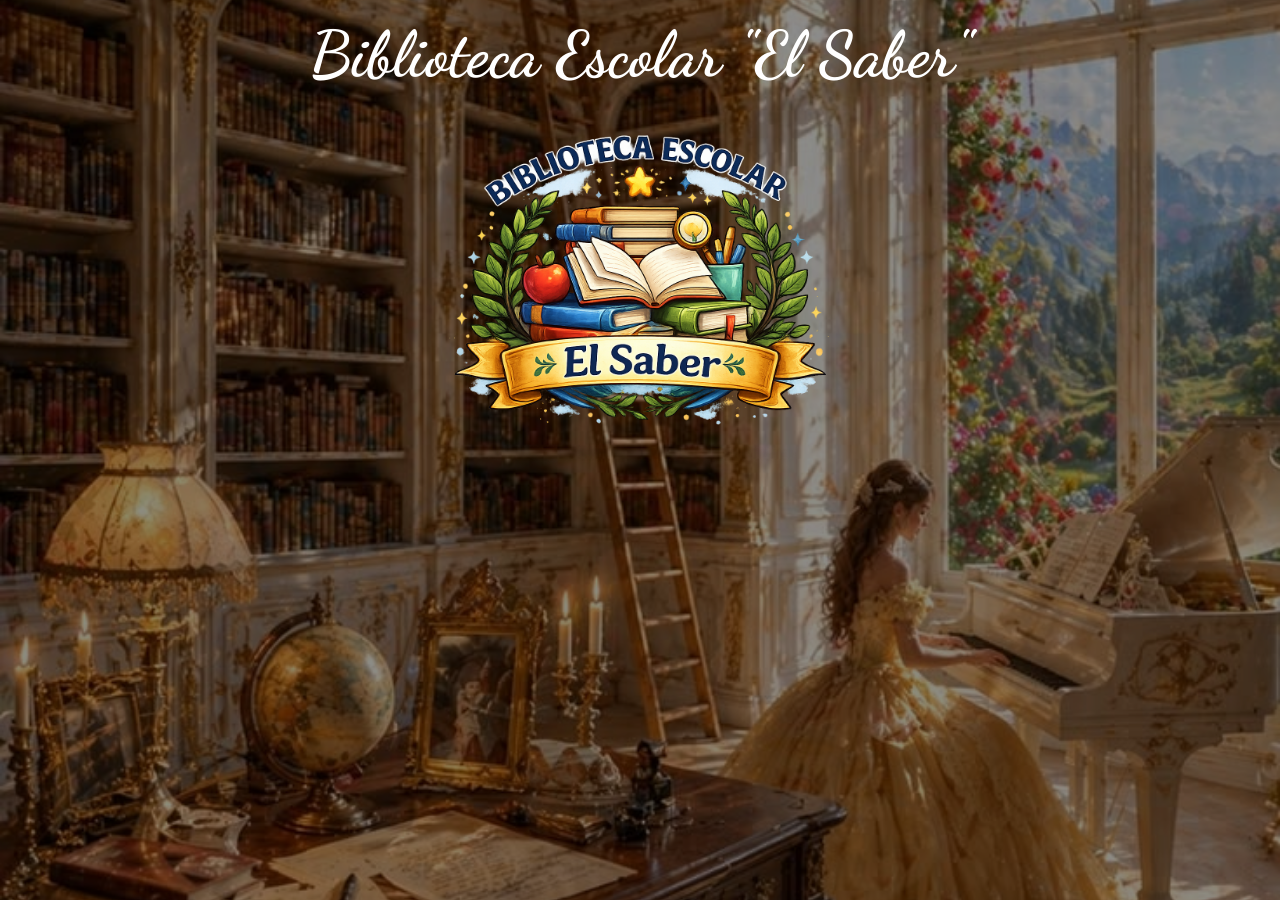
<file: parte1.html>
<!DOCTYPE html>
<html lang="en">

<head>

    <head>
        <meta charset="UTF-8">
        <meta name="viewport" content="width=device-width, initial-scale=1.0">
        <link rel="preconnect" href="https://fonts.googleapis.com">
        <link rel="preconnect" href="https://fonts.gstatic.com" crossorigin>
        <link href="https://fonts.googleapis.com/css2?family=Dancing+Script:wght@400..700&display=swap"
            rel="stylesheet">
        <link rel="stylesheet" href="css/parte1.css">
        <title>Biblioteca</title>
    </head>
</head>

<body>

    <!--  inicio del heder -->
    <header class="header">
        <h1 class="titulo">Biblioteca Escolar "El Saber"</h1>
        <div class="imagen">
            <img src="logo.png" alt="">
        </div>
    </header>






    

</body>

</html>
</file>
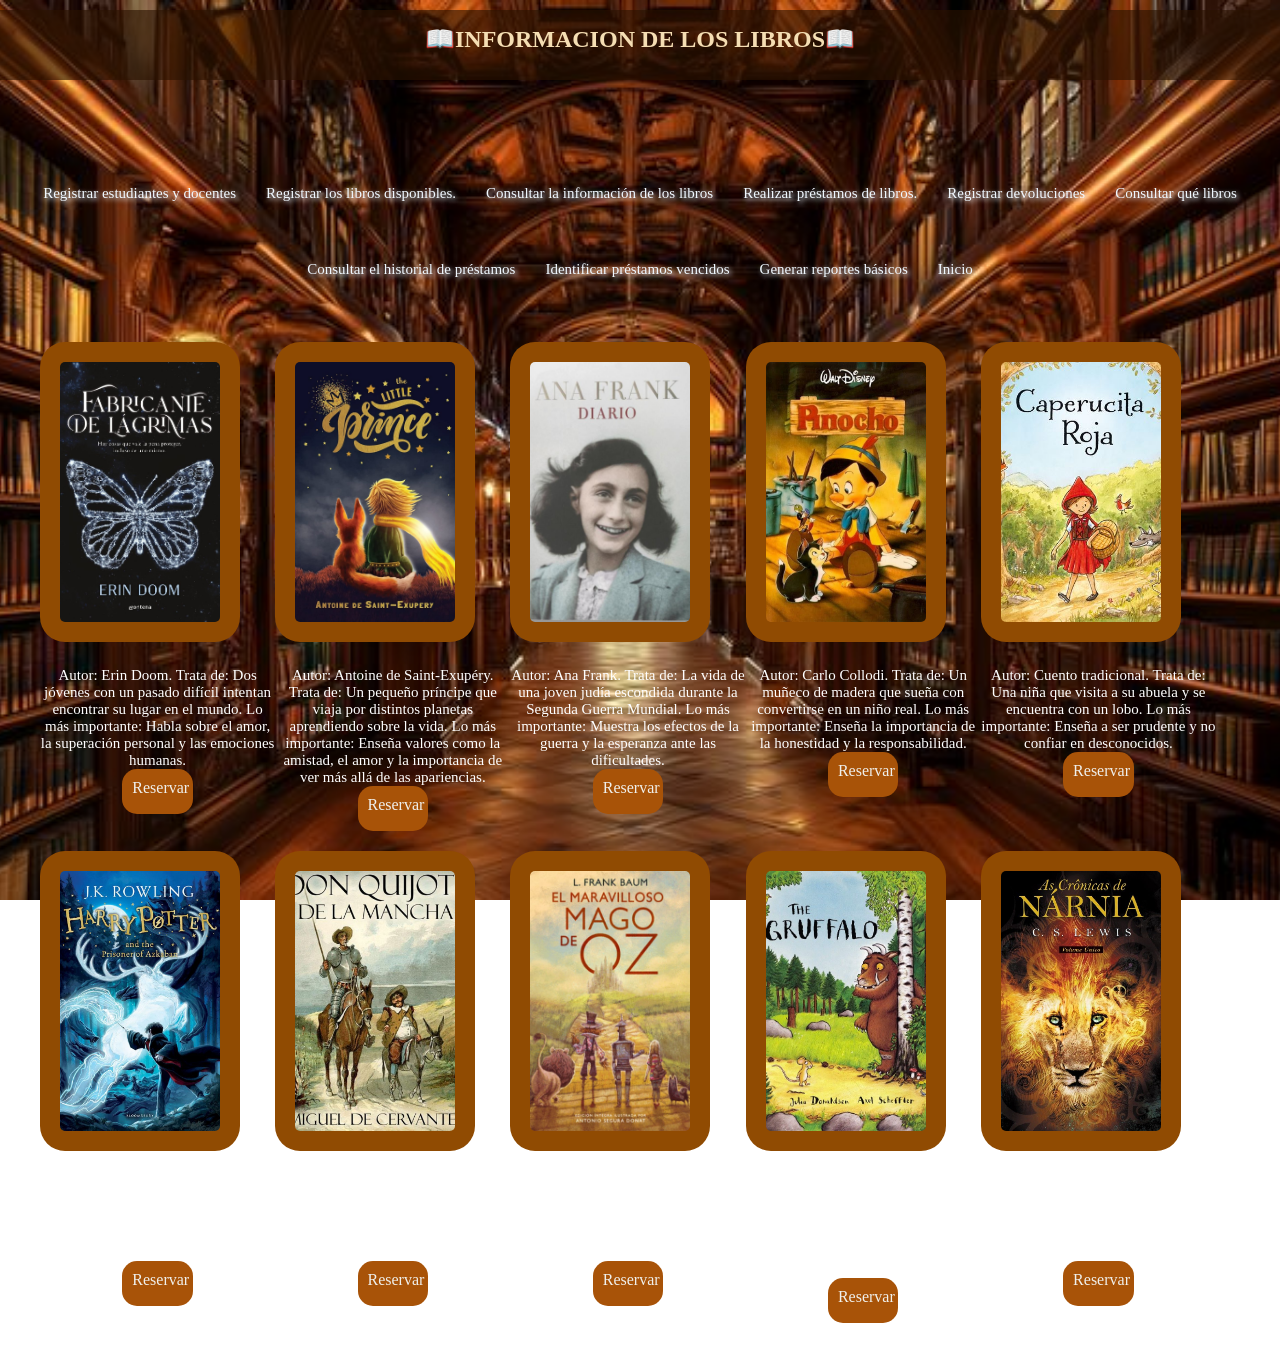
<file: parte3.html>
<!DOCTYPE html>
<html lang="en">

<head>
    <meta charset="UTF-8">
    <meta name="viewport" content="width=device-width, initial-scale=1.0">
    <link rel="stylesheet" href="css/parte3.css">
    <title>Document</title>
</head>

<body>
    <h2>📖INFORMACION DE LOS LIBROS📖</h2>


    <nav class="contenedor2">
        <ul class="nav1 nav2">
            <li>
                <a href="parte1.html">Registrar estudiantes y docentes</a>
            </li>
            <li>
                <a href="parte2.html">Registrar los libros disponibles.</a>
            </li>
            <li>
                <a href="parte3.html">Consultar la información de los libros</a>
            </li>
            <li>
                <a href="parte4.html">Realizar préstamos de libros.</a>
            </li>
            <li>
                <a href="parte5.html">Registrar devoluciones</a>
            </li>

            <li>
                <a href="parte6.html">Consultar qué libros </a>
            </li>
            <li>
                <a href="parte7.html">Consultar el historial de préstamos</a>
            </li>
            <li>
                <a href="parte8.html">Identificar préstamos vencidos</a>
            </li>
            <li>
                <a href="parte9.html">Generar reportes básicos </a>
            </li>
            <li>
                <a href="index.html">Inicio</a>
            </li>
        </ul>
    </nav>


    <div class="contenedor">
        <div class="contenedor-libro">
            <picture>
                <img src="img3/BI2.jpg" alt="">
                <figcaption>
                    Autor: Erin Doom.
                    Trata de: Dos jóvenes con un pasado difícil intentan encontrar su lugar en el mundo.
                    Lo más importante: Habla sobre el amor, la superación personal y las emociones humanas.
                </figcaption>
                      <div class="bottun"><a href="parte2.html">Reservar</a></div> 

            </picture>
        </div>


        <div class="contenedor-libro">
            <picture>
                <img src="img3/BI3.jpg" alt="">
                <figcaption>
                    Autor: Antoine de Saint-Exupéry.
                    Trata de: Un pequeño príncipe que viaja por distintos planetas aprendiendo sobre la vida.
                    Lo más importante: Enseña valores como la amistad, el amor y la importancia de ver más allá de las
                    apariencias.
                </figcaption>
                 <div class="bottun"><a href="parte2.html">Reservar</a></div> 
            </picture>
        </div>


        <div class="contenedor-libro">
            <picture>
                <img src="img3/BI4.jpg" alt="">
                <figcaption>
                    Autor: Ana Frank.
                    Trata de: La vida de una joven judía escondida durante la Segunda Guerra Mundial.
                    Lo más importante: Muestra los efectos de la guerra y la esperanza ante las dificultades.
                </figcaption>
               <div class="bottun"><a href="parte2.html">Reservar</a></div> 
            </picture>
        </div>


        <div class="contenedor-libro">
            <picture>
                <img src="img3/BI5.jpg" alt="">
                <figcaption>
                    Autor: Carlo Collodi.
                    Trata de: Un muñeco de madera que sueña con convertirse en un niño real.
                    Lo más importante: Enseña la importancia de la honestidad y la responsabilidad.
                </figcaption>
                <div class="bottun"><a href="parte2.html">Reservar</a></div> 
            </picture>
        </div>


        <div class="contenedor-libro">
            <picture>
                <img src="img3/BI6.jpg" alt="">
                <figcaption>
                    Autor: Cuento tradicional.
                    Trata de: Una niña que visita a su abuela y se encuentra con un lobo.
                    Lo más importante: Enseña a ser prudente y no confiar en desconocidos.
                </figcaption>
                 <div class="bottun"><a href="parte2.html">Reservar</a></div> 
            </picture>
        </div>


        <div class="contenedor-libro">
            <picture>
                <img src="img3/BI7.jpg" alt="">
                <figcaption>
                    Autor: J. K. Rowling.
                    Trata de: Un joven descubre que es mago y estudia en Hogwarts.
                    Lo más importante: Destaca la amistad, el valor y la lucha entre el bien y el mal.
                </figcaption>
                 <div class="bottun"><a href="parte2.html">Reservar</a></div> 
            </picture>
        </div>


        <div class="contenedor-libro">
            <picture>
                <img src="img3/bi8.jpg" alt="">
                <figcaption>
                    Autor: Miguel de Cervantes.
                    Trata de: Un hombre que imagina ser caballero y vive muchas aventuras.
                    Lo más importante: Habla sobre los sueños, los ideales y la imaginación.
                </figcaption>
             <div class="bottun"><a href="parte2.html">Reservar</a></div> 
            </picture>
        </div>


        <div class="contenedor-libro">
            <picture>
                <img src="img3/bi9.jpg" alt="">
                <figcaption>
                    Autor: L. Frank Baum.
                    Trata de: Dorothy viaja a un mundo mágico buscando regresar a casa.
                    Lo más importante: Enseña la amistad, el valor y la confianza en uno mismo.
                </figcaption>
                 <div class="bottun"><a href="parte2.html">Reservar</a></div> 
            </picture>
        </div>


        <div class="contenedor-libro">
            <picture>
                <img src="img3/bi10.jpg" alt="">
                <figcaption>
                    Autor: Julia Donaldson.
                    Trata de: Un ratón usa su inteligencia para escapar de los peligros del bosque.
                    Lo más importante: Demuestra que la inteligencia puede ser más poderosa que la fuerza.
                </figcaption>
                <div class="bottun"><a href="parte2.html">Reservar</a></div> 
            </picture>
        </div>


        <div class="contenedor-libro">
            <picture>
                <img src="img3/bi11.jpg" alt="">
                <figcaption>
                    Autor: C. S. Lewis.
                    Trata de: Un grupo de niños entra a un mundo fantástico lleno de aventuras.
                    Lo más importante: Habla sobre el coraje, la lealtad y la lucha contra el mal.
                </figcaption>
               <div class="bottun"><a href="parte2.html">Reservar</a></div> 
            </picture>
        </div>


    </div>


</body>

</html>
</file>
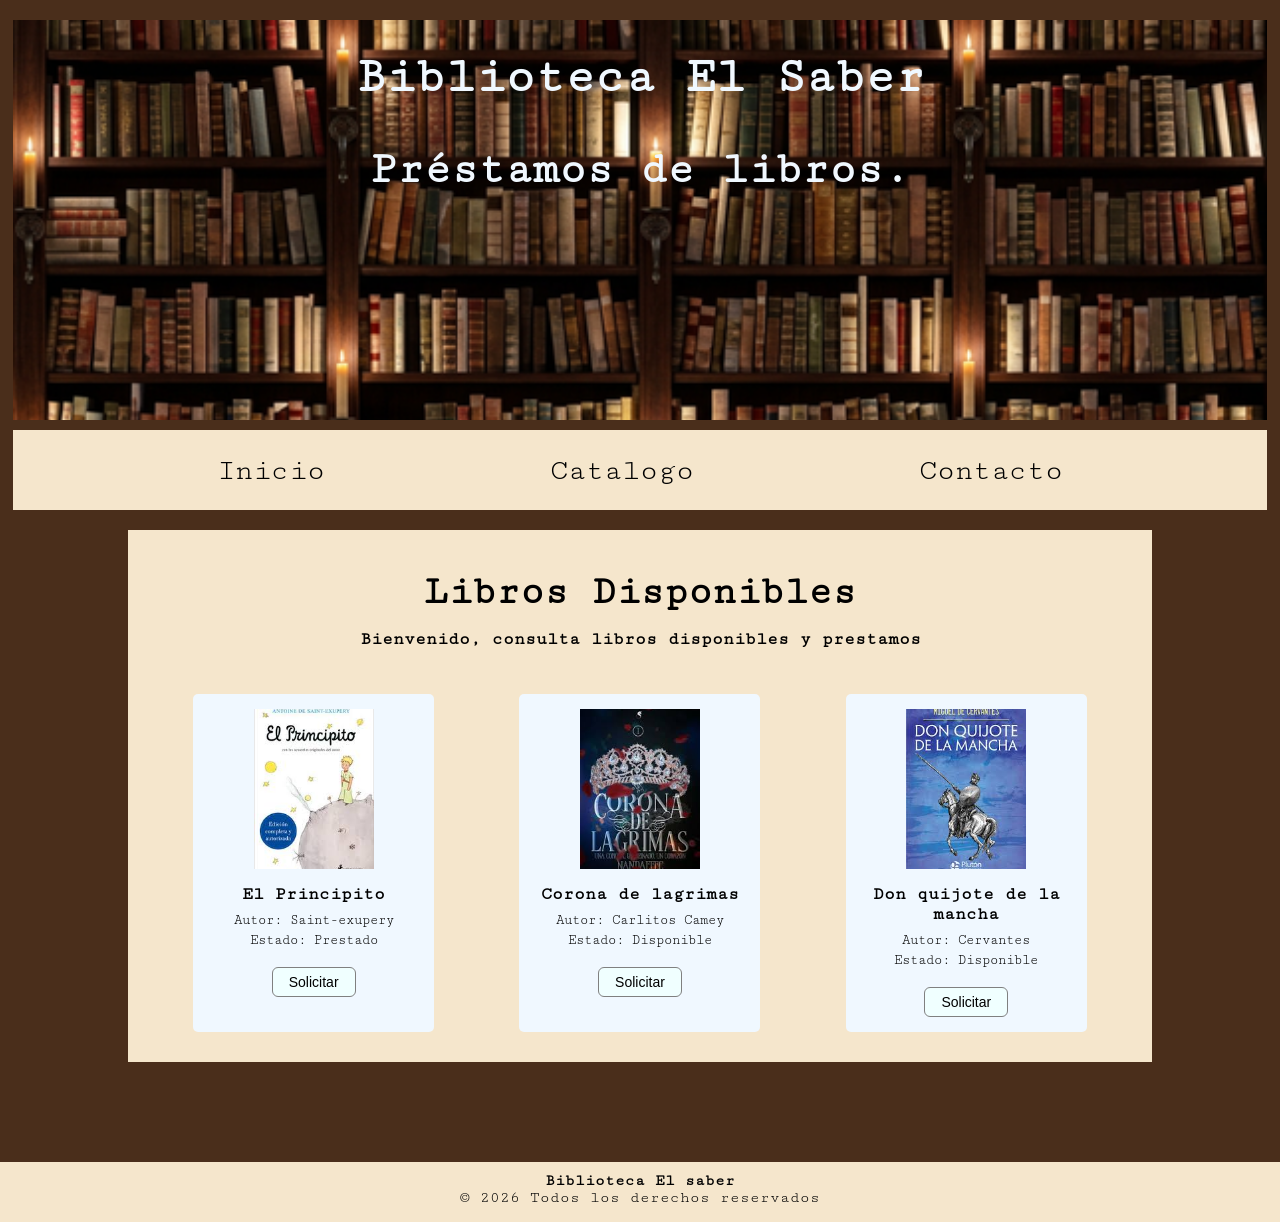
<file: parte4.html>
<!DOCTYPE html>
<html lang="en">
<head>
    <meta charset="UTF-8">
    <link rel="preconnect" href="https://fonts.googleapis.com">
<link rel="preconnect" href="https://fonts.gstatic.com" crossorigin>
<link href="https://fonts.googleapis.com/css2?family=Cutive+Mono&family=Oswald:wght@200..700&family=Roboto:ital,wght@0,100..900;1,100..900&family=Unica+One&display=swap" rel="stylesheet">
    <meta name="viewport" content="width=device-width, initial-scale=1.0">
    <title>Document</title>
    <link rel="stylesheet" href="css/parte4.css">
</head>
<body>
    <div class="contenedor-imagen">
    <div class="titulo">
    <h1>Biblioteca El Saber</h1>
    </div>
    <div class="sub">
    <h2>Préstamos de libros.</h2>
    </div>
    </div>

    <nav>
        <a href="#">Inicio</a>
        <a href="#">Catalogo</a>
        <a href="prestamos.html">Contacto</a>
    </nav>

    <div class="contenedor-teca">
        <h2>Libros Disponibles</h2>
        <h3>Bienvenido, consulta libros disponibles y prestamos</h3>

        <div class="contenedor-tarjetas">
            <div class="tarjetas">
                <img src="img/El principito.jpg" alt="">
                <p class="libro-titulo">El Principito</p>
                <p class="libro-texto">Autor: Saint-exupery</p>
                <p class="libro-texto">Estado: Prestado</p>
                <button class="btn">Solicitar</button>
            </div>
            <div class="tarjetas">
                <img src="img/corona de lagrimas.jpg" alt="">
                <p class="libro-titulo">Corona de lagrimas</p>
                <p class="libro-texto">Autor: Carlitos Camey</p>
                <p class="libro-texto">Estado: Disponible</p>
                 <button class="btn">Solicitar</button>
            </div>
            <div class="tarjetas">
                <img src="img/2.jpg" alt="">
                <p class="libro-titulo">Don quijote de la mancha</p>
                <p class="libro-texto">Autor: Cervantes</p>
                <p class="libro-texto">Estado: Disponible</p>
                 <button class="btn">Solicitar</button>
            </div>
        </div>
 </div>
    
 <footer> <h4> Biblioteca El saber</h4>
        <p > &copy; 2026 Todos los derechos reservados</p>
        </footer>
</body>
</html>
</file>
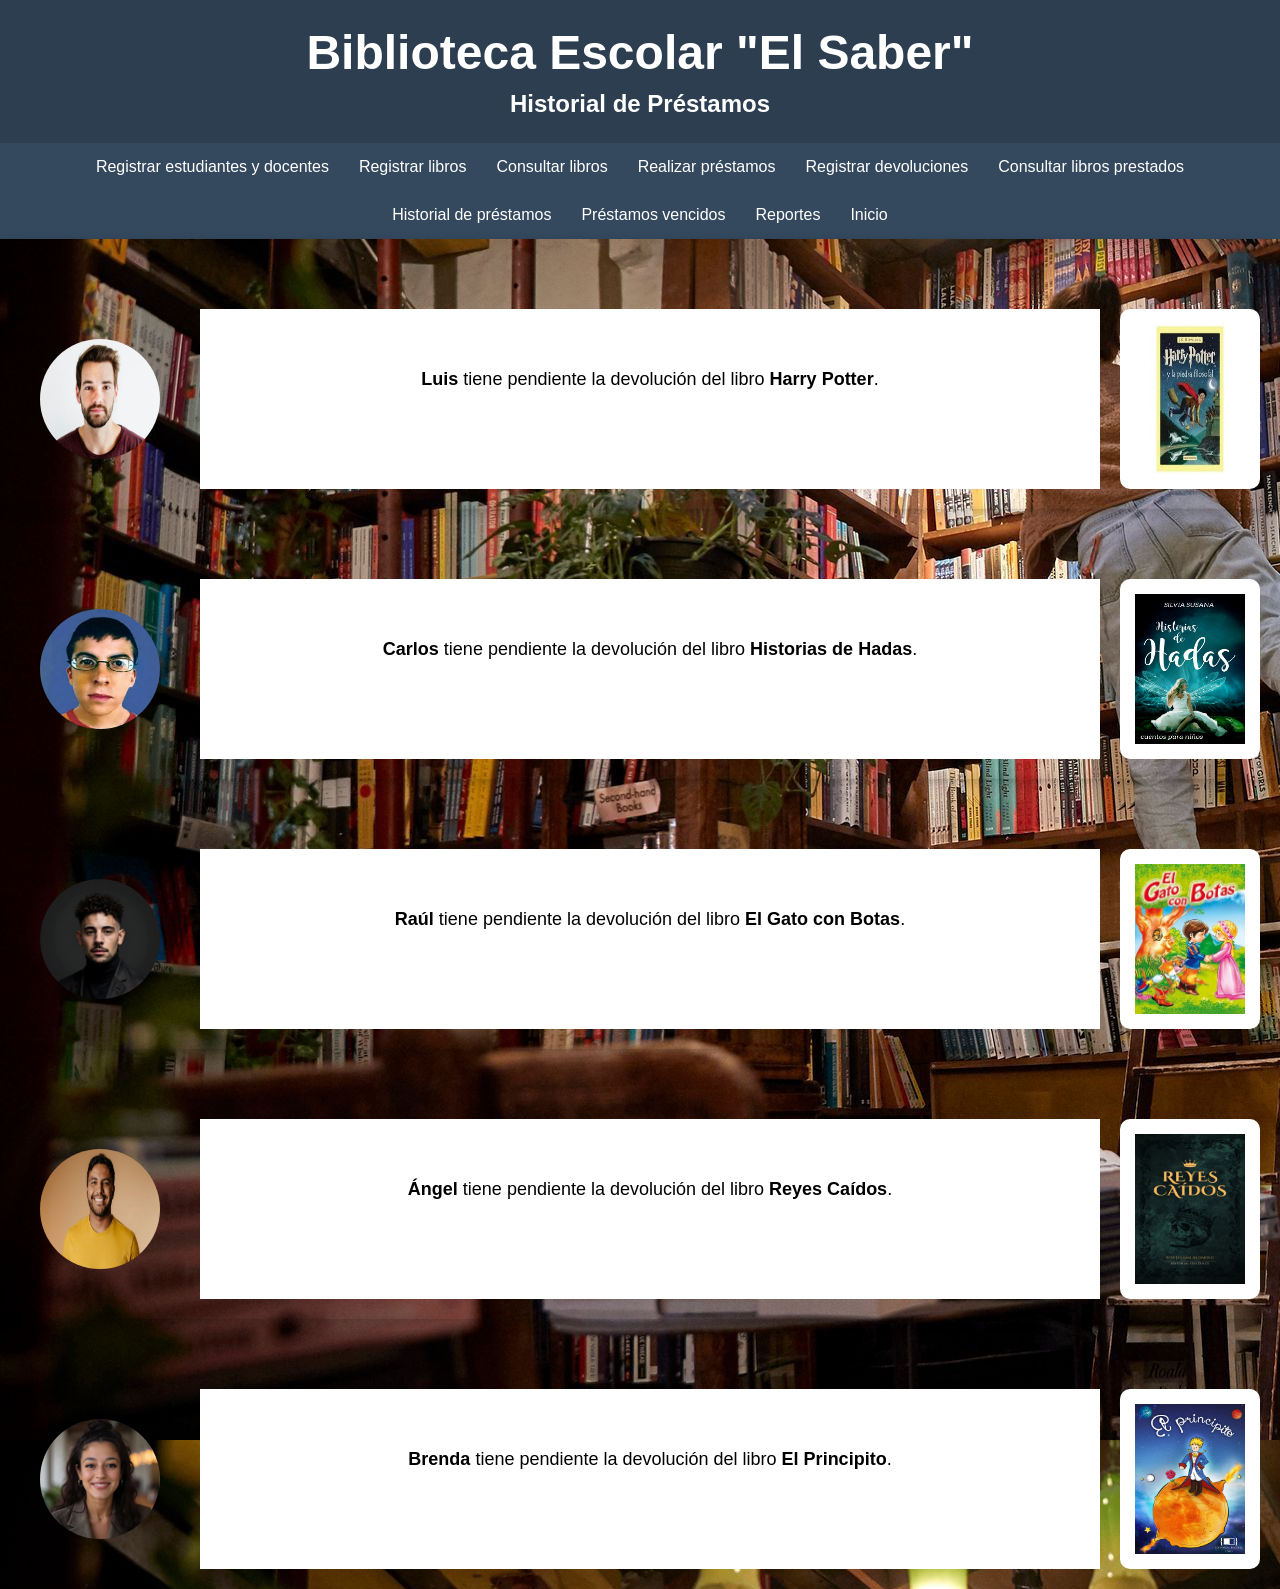
<file: parte7.html>
<!DOCTYPE html>
<html lang="es">
<head>
    <meta charset="UTF-8">
    <meta name="viewport" content="width=device-width, initial-scale=1.0">
    <link rel="stylesheet" href="parte 7.css">
    <title>Historial de Préstamos</title>
</head>
<body>

    <header class="titulo">
        <h1>Biblioteca Escolar "El Saber"</h1>
        <h2>Historial de Préstamos</h2>
    </header>

    <nav class="menu">
        <ul>
            <li><a href="parte1.html">Registrar estudiantes y docentes</a></li>
            <li><a href="parte2.html">Registrar libros</a></li>
            <li><a href="parte3.html">Consultar libros</a></li>
            <li><a href="parte4.html">Realizar préstamos</a></li>
            <li><a href="parte5.html">Registrar devoluciones</a></li>
            <li><a href="parte6.html">Consultar libros prestados</a></li>
            <li><a href="parte7.html">Historial de préstamos</a></li>
            <li><a href="parte8.html">Préstamos vencidos</a></li>
            <li><a href="parte9.html">Reportes</a></li>
            <li><a href="index.html">Inicio</a></li>
        </ul>
    </nav>

    <main class="contenedor-principal">

        <div class="tarjeta">
            <img src="css/cesar.avif" alt="Luis">
            <p><strong>Luis</strong> tiene pendiente la devolución del libro <b>Harry Potter</b>.</p>
            <img class="libro" src="css/harry.jpg" alt="Harry Potter">
        </div>

        <div class="tarjeta">
            <img src="css/125.jpg" alt="Carlos">
            <p><strong>Carlos</strong> tiene pendiente la devolución del libro <b>Historias de Hadas</b>.</p>
            <img class="libro" src="css/hadas.jpg" alt="Historias de Hadas">
        </div>

        <div class="tarjeta">
            <img src="css/dani.jpg" alt="Raúl">
            <p><strong>Raúl</strong> tiene pendiente la devolución del libro <b>El Gato con Botas</b>.</p>
            <img class="libro" src="css/el gato con votas.jpg" alt="El Gato con Botas">
        </div>

        <div class="tarjeta">
            <img src="css/angel.avif" alt="Ángel">
            <p><strong>Ángel</strong> tiene pendiente la devolución del libro <b>Reyes Caídos</b>.</p>
            <img class="libro" src="css/reyes caidos.webp" alt="Reyes Caídos">
        </div>

        <div class="tarjeta">
            <img src="css/brenda.jpg" alt="Brenda">
            <p><strong>Brenda</strong> tiene pendiente la devolución del libro <b>El Principito</b>.</p>
            <img class="libro" src="css/el principito.jpg" alt="El Principito">
        </div>

    </main>

</body>
</html>
</file>
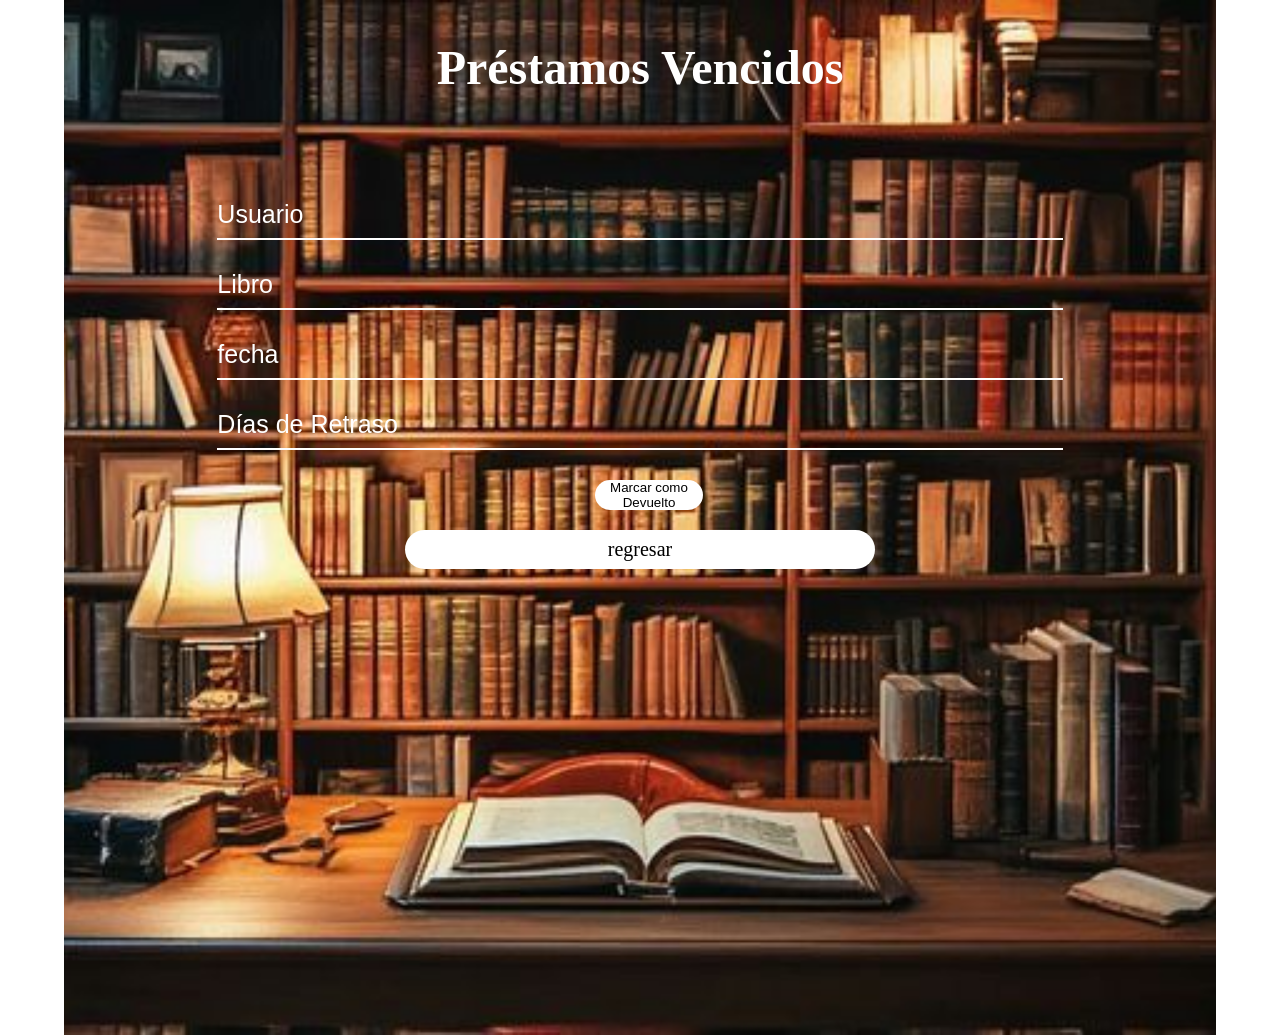
<file: parte8.html>
<!DOCTYPE html>
<html lang="en">
<head>
    <meta charset="UTF-8">
    <meta name="viewport" content="width=device-width, initial-scale=1.0">
    <link rel="stylesheet" href="css/parte8.css">
    <title>Document</title>
</head>
<body>


    <div class="psjins">
        <div class="hola">
            <h2>Préstamos Vencidos</h2>        
        </div>

        <div class="contenedor-login">
         <div class="login">
            <form action="#">
                <div class="contenedor-campos">
                    <div class="campos2">
                        <input type="text" placeholder="Usuario" required>
                    </div>
                    <div class="campos3">
                        <input type="text" placeholder="Libro" required>
                    </div>
                    <div class="campos2">
                        <input type="text" placeholder="fecha" required>
                    </div>
                    <div class="campos2">
                        <input type="text" placeholder="Días de Retraso" required>
                    </div>
                </div>
                 <!--boton-->
                <div class="bottom">
                    <a href="#">
                    <button>Marcar como Devuelto</button>
                    </a>
                </div>

                <!--Enlace para regresar-->
                <a href="index.html" class="bak"><span>regresar</span></a>


            </form>
         </div>
        </div>
    
    </div>
</body>
</html>
</file>
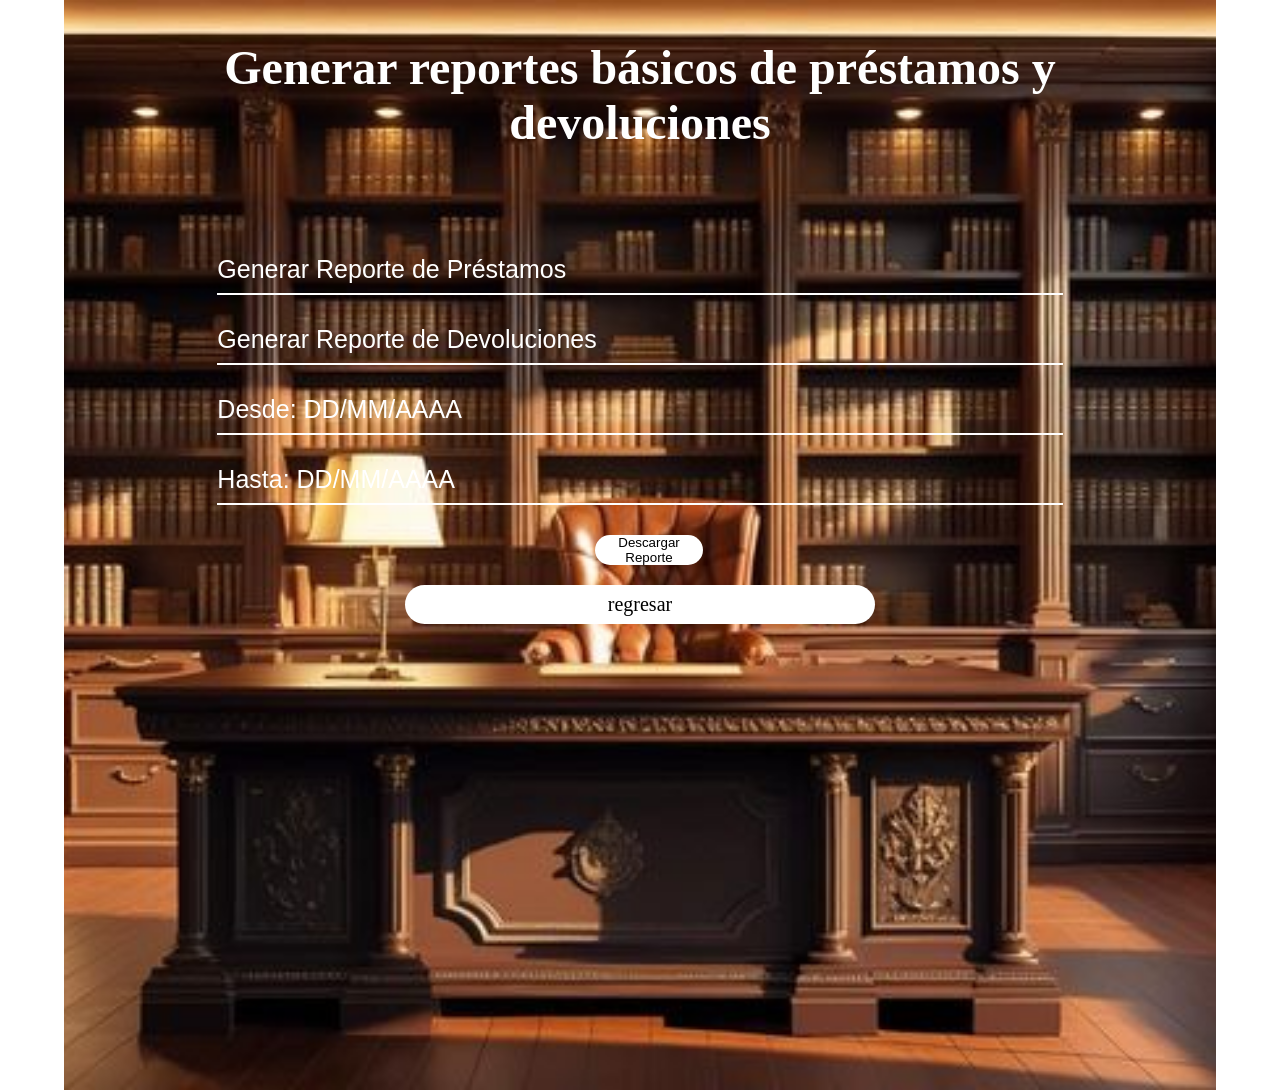
<file: parte9.html>
<!DOCTYPE html>
<html lang="en">
<head>
    <meta charset="UTF-8">
    <meta name="viewport" content="width=device-width, initial-scale=1.0">
    <link rel="stylesheet" href="css/parte9.css">
    <title>Document</title>
</head>
<body>
 <div class="psjins">
        <div class="hola">
            <h2>Generar reportes básicos de préstamos y devoluciones </h2>        
        </div>

        <div class="contenedor-login">
         <div class="login">
            <form action="#">
                <div class="contenedor-campos">
                    <div class="campos2">
                        <input type="text" placeholder="Generar Reporte de Préstamos" required>
                    </div>
                    <div class="campos3">
                        <input type="text" placeholder="Generar Reporte de Devoluciones" required>
                    </div>
                    <div class="campos2">
                        <input type="text" placeholder="Desde: DD/MM/AAAA" required>
                    </div>
                    <div class="campos2">
                        <input type="text" placeholder="Hasta: DD/MM/AAAA" required>
                    </div>
                </div>
                 <!--boton-->
                <div class="bottom">
                    <a href="#">
                    <button>Descargar Reporte</button>
                    </a>
                </div>

                <!--Enlace para regresar-->
                <a href="index.html" class="bak"><span>regresar</span></a>


            </form>
         </div>
        </div>
    
    </div>
</body>
</html>
</file>
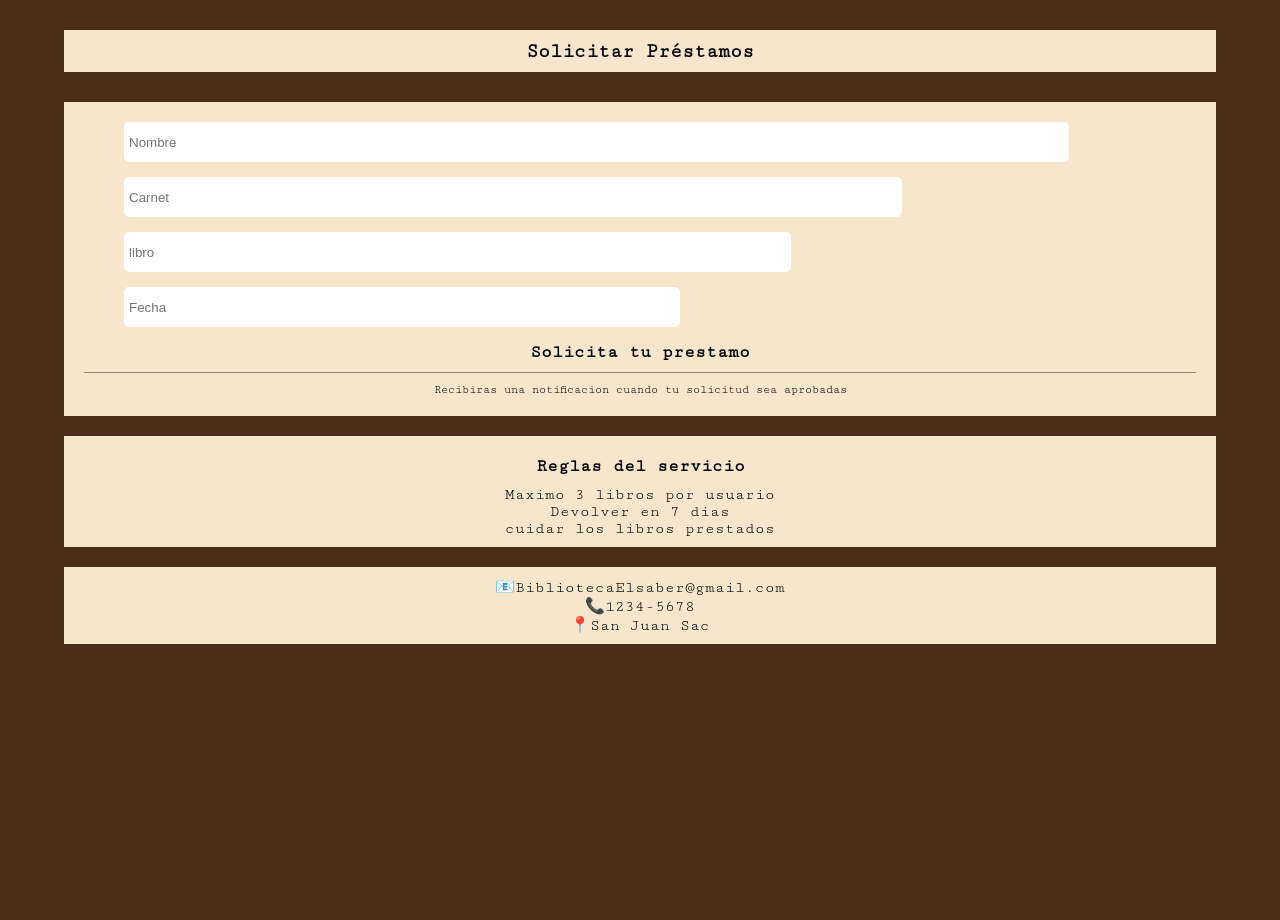
<file: prestamos.html>
<!DOCTYPE html>
<html lang="en">
<head>
    <meta charset="UTF-8">
    <link rel="preconnect" href="https://fonts.googleapis.com">
<link rel="preconnect" href="https://fonts.gstatic.com" crossorigin>
<link href="https://fonts.googleapis.com/css2?family=Cutive+Mono&family=Oswald:wght@200..700&family=Roboto:ital,wght@0,100..900;1,100..900&family=Unica+One&display=swap" rel="stylesheet">
    <meta name="viewport" content="width=device-width, initial-scale=1.0">
    <title>Document</title>
    <link rel="stylesheet" href="css/prestamos.css">
</head>
<body>

    <div class="titulo">
        <h1>Solicitar Préstamos</h1>
    </div>

    <div class="formulario">
        <input type="search" placeholder="Nombre">
        <input type="search" placeholder="Carnet" class="input3">
        <input type="search" placeholder="libro" class="input1">
        <input type="search" placeholder="Fecha" class="input2">

        <div class="texto">
            <h2>Solicita tu prestamo

            </h2>
                  <div class="linea-doritos">

                </div>
             <div class="parrafo">
            <p>Recibiras una notificacion cuando tu solicitud sea aprobadas</p>
        </div>

        </div>
    </div>

    <div class="info">
        <h3>Reglas del servicio</h3>
        <p>Maximo 3 libros por usuario <br>
          Devolver en 7 dias <br>
          cuidar los libros prestados
        </p>
    </div>
    <footer>📧BibliotecaElsaber@gmail.com<br>
            📞1234-5678 <br>
            📍San Juan Sac
</footer>
    
</body>
</html>
</file>
<file: css/parte1.css>
* {
    margin: 0;
    padding: 0;
    box-sizing: border-box;
}

body {
    margin: 0;
    height: 100vh;
    width: 100vw;
    background-image: url(../biblioteca.jpg);
    background-position: center;
    background-repeat: no-repeat;
    background-size: cover;
}

/* Capa oscura sobre la imagen */
body::before {
    content: "";
    position: fixed;
    inset: 0;
    background: rgba(0, 0, 0, 0.45);
    /* Ajusta el 0.45 si deseas más oscuridad */
    z-index: -1;
}

:root {
    --color-principal: #a85308;
    --color-secundaria: #8E4E15;
    --fuente-principal: "Dancing Script", cursive;
}

/* HEADER */
.header {
    flex-direction: column;
    gap: 1rem;
    text-align: center;
    padding: 1.5rem;
}

/* TITULO */
.header h1 {
    font-family: var(--fuente-principal);
    color: white;
    font-size: 65px;
}

/* LOGO */
 
.imagen{
    display: flex;
    justify-content: center;
    align-items: center;
}

.imagen img{
    width: 400px;
    height: 400px;
}




/* TABLETS */
@media (min-width: 768px) and (max-width: 1023px) {

    .header {
        padding: 1.5rem 3rem;
    }

    .header h1 {
        font-size: 3rem;
    }
}

/* COMPUTADORAS */
@media (min-width: 1024px) {

    .header {
        padding: 1rem 5rem;
    }

    .header h1 {
        font-size: 4rem;
    }
}
</file>
<file: css/parte3.css>
*{
    padding: 0;
    margin: 0;
    box-sizing: border-box;
}
body{
    background-image: url(../img3/bi1.jpg);
   background-repeat: no-repeat;
   background-position: center;
   background-size: cover;
  background-attachment: fixed;
  overflow-x: hidden;

}


h2{
    background-color: rgba(43, 19, 0, 0.618);
    color: wheat;
    text-align: center;
    width: 100%;
    height: 70px;
    margin-top: 10px;
    padding: 15px;
}

.contenedor{
    
    width: 95%;
    margin: 0 auto;
  
    
}
.contenedor-libro{
    width: 100%;
    display: flex;
    justify-content: center;
   
}
.contenedor img{
    display: block;
     width: 200px;
    height: 300px;
    background-color: rgb(144, 75, 2);
    border-radius: 25px;
    padding: 20px;
    object-fit: cover;
    margin-bottom: 25px;
  
}

figcaption{
    color: rgb(255, 255, 255);
    font-size: 15px;
    text-align: center;
    margin: 0px auto;

}



.bottun{
    width: 30%;
    height: 45px;
    border-radius: 15px;
    background-color: #a85308;
    padding: 10px;
     display: block;
     margin: 0 auto;
  
    
    
}
a{
    color: rgb(240, 240, 236);
    text-decoration: none;
    
    
}

/* tablet */
@media(min-width: 768px){
    .contenedor{
    display: grid;
    grid-template-columns: repeat(3,1fr);
  
    }
}



/* compu */
@media(min-width: 1024px){
    .contenedor{
    display: grid;
    flex-wrap: wrap;
    grid-template-columns: repeat(5,1fr);
   row-gap: 20px;
    padding: 20px;
    margin: 20px 20px 20px 20px;
    
    }
}



/* Navegación */
.contenedor2 {
    position: relative;
}

.nav1,
.nav2 {
    justify-content: center;
    align-items: center;
    flex-wrap: wrap;
    gap: 15px;
}


li {
    list-style: none;
    padding: 10px;
    text-align: center;
}

 .nav1 a {
    color: aliceblue;
    text-decoration: none;
    font-size: 1rem;
    font-weight: 500;
    text-shadow: 2px 2px 5px ;
    line-height: 2;
    display: block;
    margin: 8px 0;
    transition: 0.3s;
}

.nav1 a:hover{
    color: #a85308;
}


/* Tablet */
@media (min-width: 768px) {

    .imagen img {
        width:800px;
        height: 900px;
    }

    .nav1,
    .nav2 {
        display: grid;
        grid-template-columns: repeat(4 ,1fr);
        display: flex;
        gap: 10px; 
        margin-top: 80px;     
    }

    .contenedor2 a {
        font-size: 15px;
    }

    .titulo h1{
        font-size: 100px;
        margin-top: 50px;
    }
}

/* Computadora */
@media (min-width: 1024px) {

     .imagen img {
        width:1000px;
        height: 900px;
    }

    .nav1,
    .nav2 {
        display: grid;
        grid-template-columns: repeat(4 ,1fr);
        display: flex;
        gap: 10px; 
        margin-top: 80px;     
    }

    .contenedor2 a {
        font-size: 15px;
    }

    .titulo h1{
        font-size: 170px;
        margin-top: 50px;
    }
}
</file>
<file: css/parte4.css>
*{
    margin: 0;
    padding: 0;
    box-sizing: border-box;
}

body{
    font-family:"Cutive Mono", monospace;
    background-color: #4a2e1b;
    padding-bottom: 40px;
    height: 100px;
}


.contenedor-imagen{
    background-image: url(../img/fondodeprestamos.jpg);
    background-size: cover;
    width: 98%;
    height: 400px;
    margin: 10px auto;
}

.titulo{
    margin: 20px auto 0 auto;
    text-align: center;
    color: aliceblue;
    width: fit-content;
    padding: 10px 20px;
    position: relative;
    top: 20px;
    font-size: 25px;
}

.sub{
    margin: 20px auto 0 auto;
    text-align: center;
    color: aliceblue;
    width: fit-content;
    padding: 10px 20px;
    position: relative;
    top: 20px;
    font-size: 30px;
}

nav{
    background-color: #F5E6CC;
    width: 98%;
    height: 80px;
    margin: auto;
    text-align: center;
    display: flex;
    justify-content: space-evenly;
    align-items: center;
}

a{
    text-decoration: none;
    color: black;
    font-size: 30px;
    padding: 20px;
}

.contenedor-teca{
    background-color: #F5E6CC;
   position: relative;
   margin: 20px auto;
   padding: 20px;
   width: 80%;
}

.contenedor-teca h2{
    text-align: center;
    padding: 20px 20px 5px 20px;
    font-size: 40px;
}

.contenedor-teca h3{
    text-align: center;
    padding: 10px;
    margin-bottom: 25px;
    font-size: 18px;
}

.contenedor-tarjetas{
    display: flex;
    justify-content: space-around;
    flex-wrap: wrap;
    gap: 15px;
    padding: 10px;
}


.contenedor-tarjetas .tarjetas{
    background-color: aliceblue;
    width: 25%;
    min-height: 200px;
    padding: 15px;
    display: flex;
    flex-direction: column;
    align-items: center;
    text-align: center;
    border-radius: 5px;
}

.contenedor-tarjetas .tarjetas img{
    width: 120px;
    height: 160px;
    object-fit: cover;
    margin-bottom: 15px;
}

.libro-titulo{
    font-weight: bold;
    font-size: 18px;
    margin-bottom: 8px;
}

.libro-texto{
    font-size: 14px;
    margin-bottom: 4px;
}

.btn{
    margin-top: 15px;
    background-color: azure;
    border: 1px solid grey;
    padding: 6px 16px;
    font-size: 14px;
    cursor: pointer;
    border-radius: 6px;
}

.btn:hover{
    background-color: #F5E6CC;
}

footer{
    background-color: #F5E6CC;
    height: 60px;
    text-align: center;
    margin-top: 100px;
    padding: 10px;
}

@media (max-width: 868px){
    .contenedor-imagen{
        height: 180px;
        width: 96%;
        margin: 10px auto;
    }

    .titulo{
        font-size: 16px;
        top: 5px;
    }

    .sub{
    font-size: 18px;
    top: 5px;
    }

    nav{
        height: auto;
        flex-direction: column;
        width: 96%;
        padding: 8px 0;
    }

    a{
        font-size: 20px;
        padding: 6px;
    }

    .contenedor-teca{
        width: 84%;
        padding: 15px 5px;
    }

    .contenedor-teca h2{
        font-size: 24px;
        padding: 5px;
    }

    .contenedor-teca h3{
        font-size: 14px;
        margin-bottom: 15px;
    }

    .contenedor-tarjetas{
        flex-direction: column;
        align-items: center;
        gap: 20px;
    }

    .contenedor-tarjetas .tarjetas{
        width: 90%;
        padding: 15px 10px;
    }

    .contenedor-tarjetas .tarjetas img{
        width: 110px;
        height: 150px;
        object-fit: cover;
    }

    .libro-titulo{
        font-size: 18px;
    }

    .libro-texto{
        font-size: 13px;
    }
}
</file>
<file: parte 7.css>
*{
margin: 0;
padding: 0;

}

body{
background-image:url(css/123.webp);
font-family: Arial, Helvetica, sans-serif;

}

/* TITULO */
.titulo{
background: #2c3e50;
color: white;
text-align: center;
padding: 25px;
}

.titulo h1{
font-size: 3rem;
}

.titulo h2{
margin-top: 10px;
font-size: 1.5rem;
}

/* MENU */
.menu{
background: #34495e;
}

.menu ul{
list-style: none;
display: flex;
flex-wrap: wrap;
justify-content: center;
}

.menu a{
display: block;
color: white;
text-decoration: none;
padding: 15px;
transition: 0.3s;
}

.menu a:hover

/* CONTENEDOR PRINCIPAL */
.contenedor-principal{
width: 90%;
margin: 30px auto;
border: 2px solid black; 
padding: 20px;
text-align: center;
border-radius: 10px;
gap: 30px;
}

/* TARJETAS */
.tarjeta{
display: flex;
justify-content: space-between;
gap: 20px;
padding: 20px;
border-radius: 15px;
box-shadow: 0px 4px 12px rgba(0,0,0,0.2);
}

/* FOTO DEL USUARIO */
.tarjeta img:first-child{
width: 120px;
height: 120px;
margin-top:60px ;
border-radius: 50%;
border: 2px ;
padding: 20px;
gap: 30px;
}

/* TEXTO */
.tarjeta p{
padding: 60px;
margin-top:50px;
flex: 1;
font-size: 18px;
text-align: center;
background-color: white;

}

/* LIBRO */
.libro{
padding: 15px;
margin-top: 50px;
width: 110px;
height: 150px;
border-radius: 10px;
background-color: white;

}

/* TABLET */
@media (max-width: 1023px){

```
.titulo h1{
    font-size: 2.2rem;
}

.tarjeta{
    padding: 15px;
}

.tarjeta img:first-child{
    width: 100px;
    height: 100px;
}

.libro{
    width: 90px;
    height: 130px;
}

.tarjeta p{
    font-size: 16px;
}
```

}

/* CELULAR */
@media (max-width: 767px){

```
.menu ul{
    flex-direction: column;
}

.tarjeta{
    flex-direction: column;
    text-align: center;
}

.tarjeta img:first-child{
    width: 90px;
    height: 90px;
}

.libro{
    width: 80px;
    height: 120px;
}

.titulo h1{
    font-size: 1.8rem;
}

.titulo h2{
    font-size: 1.2rem;
}

}
</file>
<file: css/parte8.css>
* {
    margin: 0;
    padding: 0;
    box-sizing: border-box;
}


.psjins{
    width: 90%;
    height: 90%;
    margin: 0 5%;
    background-image: url(../img/Aesthesity\ overloaded.jpg);
    background-position: center;
    background-repeat: no-repeat;
    background-size: cover;
}

h2 {
    text-align: center;
    color: white;
    font-size: 3rem;
    padding: 40px;
}

.contenedor-login{
    display: flex;
    justify-content: center;
    width: 100%; 
    height: 100vh;
    margin: 0 auto;
}

.login{
    width: 85%; 
    height: auto; 
    padding: 30px 20px; 
    background-color: transparent;
    margin: 0 10px;
    border-radius: 20px;
}



.contenedor-campos{
    display: flex;
    flex-direction: column;
    align-items: center;
    align-content: center;
    row-gap: 25px; 
    width: 100%; 
    height: auto; 
    margin: 30px auto; 
}

.contenedor-campos div{
    width: 90%;
    height: auto; 
}

.contenedor-campos input{
    width: 100%;
    padding: 10px 0; 
    border: none;
    outline: none;
    background: transparent;
    border-bottom:2px solid white;
    transition: transform 0.5s ease;

}

input::placeholder{
    color: white;
    font-size: 25px;
}

input{
    color: white;
    font-size: 20px;
}

.contenedor-campos input:hover{
    border-bottom: 1px solid white;
    transform: scale(1.05); 
    transition: transform 0.5s ease;
}

a{
    display: inline-block;
    font-size: 14px;
    text-decoration: none;
    margin-left: 25%;
    text-align: center;
    width: 50%;
    margin-bottom:50px;
}

.bottom{
     margin: 0 auto;
    width: 100%; 
    max-width: 180px; 
    height: 50px;
}

.bottom a button{
    display: inline-block;
    width: 120%;
    height: 100%;
    background-color: white;
    color: black;
    border-radius: 999px;
    margin: 0 auto;
    border: none; 
}

.bak{
    background-color: white;
    color: black;
    padding: 8px;
    font-size: 20px;
    border-radius: 999px;
    
}


@media (min-width:768) {
    
    .contenedor-login {
        width: 90%; 
    }

    .login {
        width: 30%; 
        height: 60vh; 
        padding: 0; 
    }

    .contenedor-campos {
        row-gap: 35px; 
        width: 80%;
        height: 25vh; 
        margin: 0 auto;
    }

    .contenedor-campos div {
        height: 90%; 
    }

    .contenedor-campos input {
        padding: 0;
        height: 50%; 
    }

    .contenedor-campos input:hover {
        transform: scale(1.1); 
    }

    a {
        margin-left: 50px; 
        text-align: left;
        width: 50%;
        margin-bottom: 0;
    }

    .bottom {
        width: 150px; 
    }
}

@media (max-width:1024) {
    
    .contenedor-login {
        width: 90%; 
    }

    .login {
        width: 30%; 
        height: 60vh; 
        padding: 0; 
    }

    .contenedor-campos {
        row-gap: 35px; 
        width: 80%;
        height: 25vh; 
        margin: 0 auto;
    }

    .contenedor-campos div {
        height: 90%; 
    }

    .contenedor-campos input {
        padding: 0;
        height: 50%; 
    }

    .contenedor-campos input:hover {
        transform: scale(1.1); 
    }

    a {
        margin-left: 50px; 
        text-align: left;
        width: 50%;
        margin-bottom: 0;
    }

    .bottom {
        width: 150px; 
    }
}

@media (max-width:1200) {
    
    .contenedor-login {
        width: 90%; 
    }

    .login {
        width: 30%; 
        height: 60vh; 
        padding: 0; 
    }

    .contenedor-campos {
        row-gap: 35px; 
        width: 80%;
        height: 25vh; 
        margin: 0 auto;
    }

    .contenedor-campos div {
        height: 90%; 
    }

    .contenedor-campos input {
        padding: 0;
        height: 50%; 
    }

    .contenedor-campos input:hover {
        transform: scale(1.1); 
    }

    a {
        margin-left: 50px; 
        text-align: left;
        width: 50%;
        margin-bottom: 0;
    }

    .bottom {
        width: 150px; 
    }
}
</file>
<file: css/parte9.css>
* {
    margin: 0;
    padding: 0;
    box-sizing: border-box;
}


.psjins{
    width: 90%;
    height: 90%;
    margin: 0 5%;
    background-image: url(../img/Кабінет.jpg);
    background-position: center;
    background-repeat: no-repeat;
    background-size: cover;
}

h2 {
    text-align: center;
    color: white;
    font-size: 3rem;
    padding: 40px;
}

.contenedor-login{
    display: flex;
    justify-content: center;
    width: 100%; 
    height: 100vh;
    margin: 0 auto;
}

.login{
    width: 85%; 
    height: auto; 
    padding: 30px 20px; 
    background-color: transparent;
    margin: 0 10px;
    border-radius: 20px;
}



.contenedor-campos{
    display: flex;
    flex-direction: column;
    align-items: center;
    align-content: center;
    row-gap: 25px; 
    width: 100%; 
    height: auto; 
    margin: 30px auto; 
}

.contenedor-campos div{
    width: 90%;
    height: auto; 
}

.contenedor-campos input{
    width: 100%;
    padding: 10px 0; 
    border: none;
    outline: none;
    background: transparent;
    border-bottom:2px solid white;
    transition: transform 0.5s ease;

}

input::placeholder{
    color: white;
    font-size: 25px;
}

input{
    color: white;
    font-size: 20px;
}

.contenedor-campos input:hover{
    border-bottom: 1px solid white;
    transform: scale(1.05); 
    transition: transform 0.5s ease;
}

a{
    display: inline-block;
    font-size: 14px;
    text-decoration: none;
    margin-left: 25%;
    text-align: center;
    width: 50%;
    margin-bottom:50px;
}

.bottom{
     margin: 0 auto;
    width: 100%; 
    max-width: 180px; 
    height: 50px;
}

.bottom a button{
    display: inline-block;
    width: 120%;
    height: 100%;
    background-color: white;
    color: black;
    border-radius: 999px;
    margin: 0 auto;
    border: none; 
}

.bak{
    background-color: white;
    color: black;
    padding: 8px;
    font-size: 20px;
    border-radius: 999px;
    
}


@media (min-width:768) {
    
    .contenedor-login {
        width: 90%; 
    }

    .login {
        width: 30%; 
        height: 60vh; 
        padding: 0; 
    }

    .contenedor-campos {
        row-gap: 35px; 
        width: 80%;
        height: 25vh; 
        margin: 0 auto;
    }

    .contenedor-campos div {
        height: 90%; 
    }

    .contenedor-campos input {
        padding: 0;
        height: 50%; 
    }

    .contenedor-campos input:hover {
        transform: scale(1.1); 
    }

    a {
        margin-left: 50px; 
        text-align: left;
        width: 50%;
        margin-bottom: 0;
    }

    .bottom {
        width: 150px; 
    }
}

@media (max-width:1024) {
    
    .contenedor-login {
        width: 90%; 
    }

    .login {
        width: 30%; 
        height: 60vh; 
        padding: 0; 
    }

    .contenedor-campos {
        row-gap: 35px; 
        width: 80%;
        height: 25vh; 
        margin: 0 auto;
    }

    .contenedor-campos div {
        height: 90%; 
    }

    .contenedor-campos input {
        padding: 0;
        height: 50%; 
    }

    .contenedor-campos input:hover {
        transform: scale(1.1); 
    }

    a {
        margin-left: 50px; 
        text-align: left;
        width: 50%;
        margin-bottom: 0;
    }

    .bottom {
        width: 150px; 
    }
}

@media (max-width:1200) {
    
    .contenedor-login {
        width: 90%; 
    }

    .login {
        width: 30%; 
        height: 60vh; 
        padding: 0; 
    }

    .contenedor-campos {
        row-gap: 35px; 
        width: 80%;
        height: 25vh; 
        margin: 0 auto;
    }

    .contenedor-campos div {
        height: 90%; 
    }

    .contenedor-campos input {
        padding: 0;
        height: 50%; 
    }

    .contenedor-campos input:hover {
        transform: scale(1.1); 
    }

    a {
        margin-left: 50px; 
        text-align: left;
        width: 50%;
        margin-bottom: 0;
    }

    .bottom {
        width: 150px; 
    }
}
</file>
<file: css/prestamos.css>
*{
    margin: 0;
    padding: 0;
    box-sizing: border-box;
}

body{
    font-family:"Cutive Mono", monospace;
    background-color: #4a2e1b;
    min-height: 100vh;
    padding-bottom: 40px;
}

.titulo{
    text-align: center;
    background-color: #F5E6CC;
    color: black;
    width: 35%;
    margin: 20px auto 0 auto;
    position: relative;
    top: 20px;
    padding: 10px 20px;
}

.titulo h1{
    font-size: 30px;
    font-weight: bold;
}

.formulario{
    display: grid;
    align-items: stretch;
    grid-template-columns: 1fr;
    gap: 15px;
    background-color: #F5E6CC;
    width: 35%;
    height: 400px;
      margin: 40px auto 0 auto;
      padding: 20px;
}

.formulario input{
    background-color: white;
    color: gray;
    width: 70%;
    height: 40px;
    padding: 5px;
    border: none;
    border-radius: 5px;
    margin-left: 40px;
}

.formulario .input1{
    width: 45%;
}

.formulario .input2{
    width: 25%;
}

.formulario .input3{
 width: 50%;
}

.texto{
    text-align: center;
    font-size: 15px;
}

.texto h2{
    font-size: 20px;
    margin-bottom: 10px;
}

.parrafo{
    text-align: center;
    font-size: 14px;
}
.linea-doritos{
    background-color: rgba(0, 0, 0, 0.415);
    height: 1px;
    margin: 10px 0;
}

.info{
    background-color: #F5E6CC;
    margin:20px auto 0 auto;
    padding: 10px;
    width: 38%;
}

.info h3{
    text-align: center;
    font-size: 20px;
    padding: 10px;
}

.info p{
    text-align: center;
}

footer{
    background-color: #F5E6CC;
    width: 38%;
    margin:20px auto 0 auto;
    text-align: center;
    padding: 10px;
}

@media (max-width:768px){
    .titulo{
        width: 55%;
    }

    .formulario{
        width: 55%;
    }

    .info,
    footer{
        width: 58%;
    }
}

@media (min-width:390px){
    .titulo{
        width: 90%;
        top: 10px;
    }

    .titulo h1{
        font-size: 20px;
    }

    .formulario{
        width: 90%;
       height: auto;
    }

    .formulario input{
width: 85%;
margin-left: 40px;
    }
    .formulario .input1{
  width: 60%;
    }
    .formulario .input2{
     width: 50%;
    }
    .formulario .input3{
       width: 70%;
    }

    .texto h2{
        font-size: 18px;
    }

    .parrafo{
        font-size: 12px;
    }

    .info,footer{
        width: 90%;
    }

    .info h3{
      font-size: 18px;
    }


}
</file>
